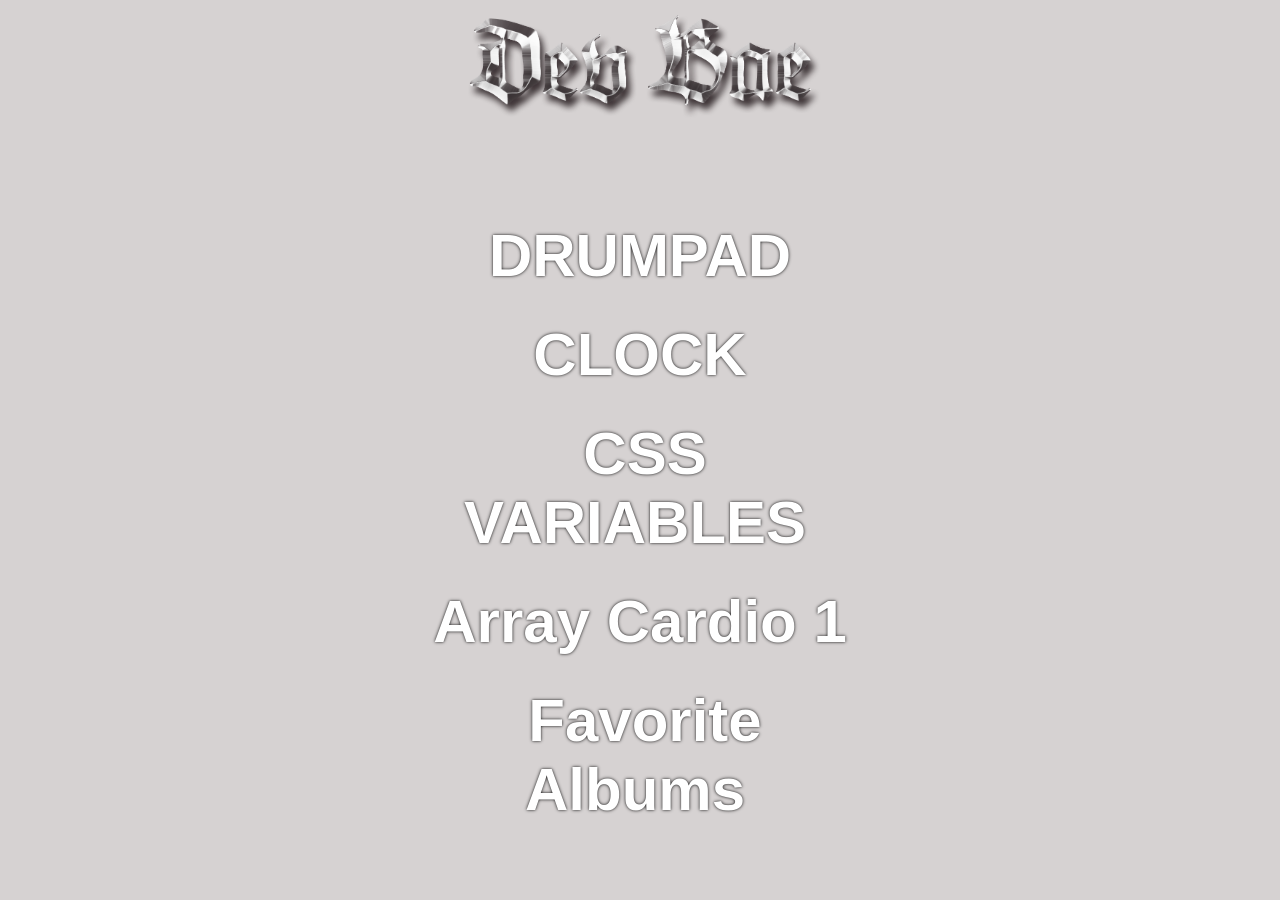
<file: index.html>
<!DOCTYPE html>
<html>

    <head>
        <meta charset="UTF-8">
        <link rel="stylesheet" href="style.css">
        <link rel="shortcut icon" href="icon.png">
        <title>Project Vanilla</title>
    </head>
    
    <body>
        <div class="wrapper">
            <div class="logo">
                <img src="logo.png" alt="logo">
            </div>
        </div>
        <ul class="projects">
            <li><a href="WebPad/index.html"><strong>DRUMPAD</strong></a></li>
            <li><a href="WebClock/index.html"><strong>CLOCK</strong></a></li>
            <li><a href="CSSVar/index.html"><strong>CSS VARIABLES</strong></a></li>
            <li><a href="ArrayCardio1/index.html"><strong>Array Cardio 1</strong></a></li>
            <li><a href="FlexPanel/index.html"><strong>Favorite Albums</strong></a></li>
        </ul>
    </body>
    
</html>
</file>
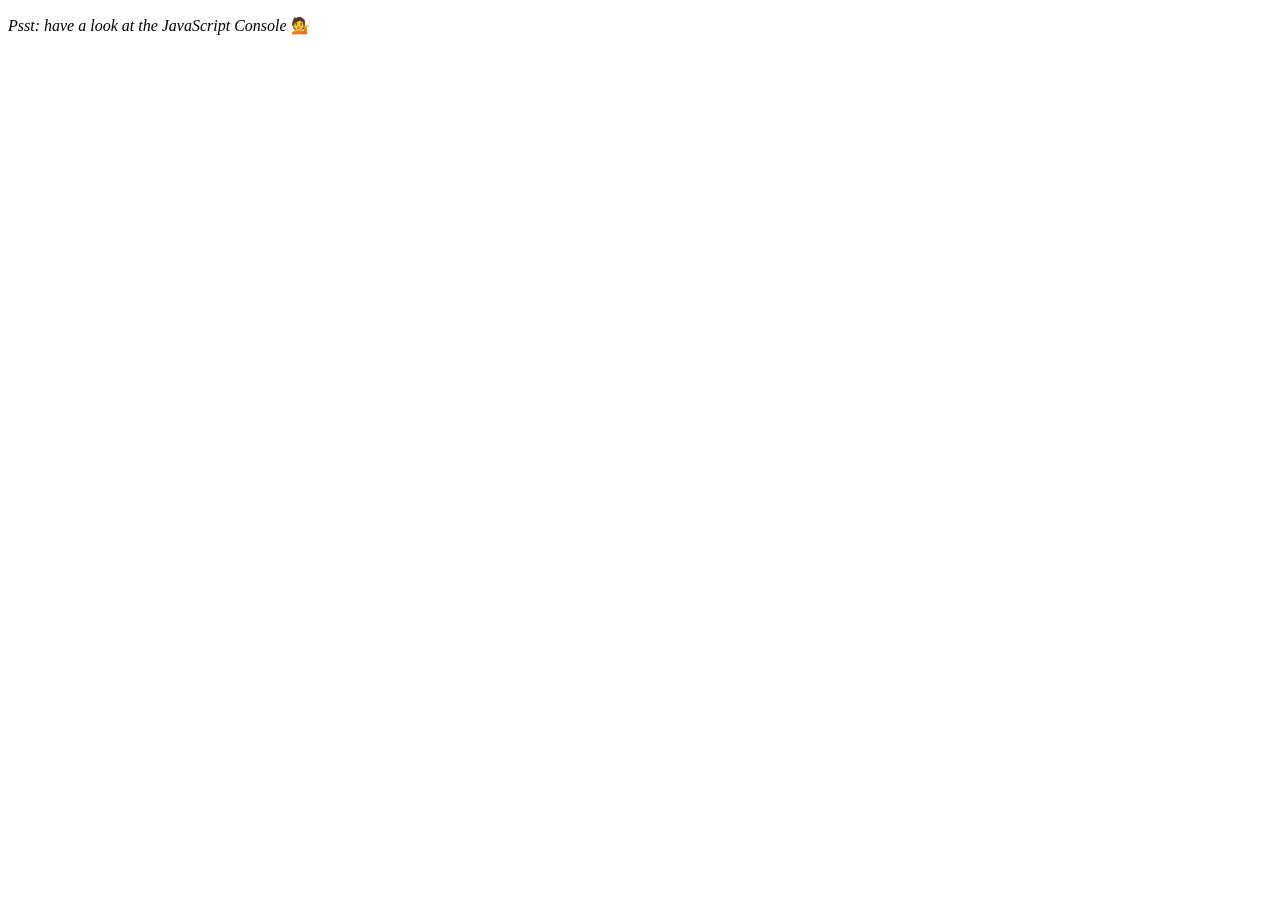
<file: ArrayCardio1/index.html>
<!DOCTYPE html>
<html lang="en">
    <head>
        <meta charset="UTF-8">
        <title>Array Cardio</title>
    </head>

    <body>
        <p><em>Psst: have a look at the JavaScript Console</em> 💁</p>
        <script>

            // Get your shorts on - this is an array workout!
            // ## Array Cardio Day 1

            // Some data we can work with

            const inventors = [
                { first: 'Albert', last: 'Einstein', year: 1879, passed: 1955 },
                { first: 'Isaac', last: 'Newton', year: 1643, passed: 1727 },
                { first: 'Galileo', last: 'Galilei', year: 1564, passed: 1642 },
                { first: 'Marie', last: 'Curie', year: 1867, passed: 1934 },
                { first: 'Johannes', last: 'Kepler', year: 1571, passed: 1630 },
                { first: 'Nicolaus', last: 'Copernicus', year: 1473, passed: 1543 },
                { first: 'Max', last: 'Planck', year: 1858, passed: 1947 },
                { first: 'Katherine', last: 'Blodgett', year: 1898, passed: 1979 },
                { first: 'Ada', last: 'Lovelace', year: 1815, passed: 1852 },
                { first: 'Sarah E.', last: 'Goode', year: 1855, passed: 1905 },
                { first: 'Lise', last: 'Meitner', year: 1878, passed: 1968 },
                { first: 'Hanna', last: 'Hammarström', year: 1829, passed: 1909 }
            ];

            const people = [
                'Bernhard, Sandra', 'Bethea, Erin', 'Becker, Carl', 'Bentsen, Lloyd', 'Beckett, Samuel', 'Blake, William', 'Berger, Ric', 'Beddoes, Mick', 'Beethoven, Ludwig',
                'Belloc, Hilaire', 'Begin, Menachem', 'Bellow, Saul', 'Benchley, Robert', 'Blair, Robert', 'Benenson, Peter', 'Benjamin, Walter', 'Berlin, Irving',
                'Benn, Tony', 'Benson, Leana', 'Bent, Silas', 'Berle, Milton', 'Berry, Halle', 'Biko, Steve', 'Beck, Glenn', 'Bergman, Ingmar', 'Black, Elk', 'Berio, Luciano',
                'Berne, Eric', 'Berra, Yogi', 'Berry, Wendell', 'Bevan, Aneurin', 'Ben-Gurion, David', 'Bevel, Ken', 'Biden, Joseph', 'Bennington, Chester', 'Bierce, Ambrose',
                'Billings, Josh', 'Birrell, Augustine', 'Blair, Tony', 'Beecher, Henry', 'Biondo, Frank'
            ];
            
            // Array.prototype.filter()
            // 1. Filter the list of inventors for those who were born in the 1500's
            const fifteen = inventors.filter(inventor => (inventor.year >= 1500 && inventor.year < 1600));

            console.table(fifteen);

            // Array.prototype.map()
            // 2. Give us an array of the inventors first and last names
            // const fullNames = inventors.map(inventor => (inventor.first + ' ' + inventor.last))
            const fullNames = inventors.map(inventor => `${inventor.first} ${inventor.last}`);

            console.log(fullNames);

            // Array.prototype.sort()
            // 3. Sort the inventors by birthday, oldest to youngest
            /* 
            const ordered = inventors.sort(function(a, b) {
            if (a.year > b.year) {
                return 1;
            } else {
                return -1;
            }
            }); 
            */

            const ordered = inventors.sort((a, b) => a.year > b.year ? 1 : -1);

            console.table(ordered);

            // Array.prototype.reduce()
            // 4. How many years did all the inventors live all together?
            const totalYears = inventors.reduce((total, inventor) => {
                return total + (inventor.passed - inventor.year);
            }, 0);  // Last zero is for initialization

            console.log(totalYears);

            // 5. Sort the inventors by years lived
            const oldest = inventors.sort(function(a, b) {
                const lastGuy = a.passed - a.year;
                const nextGuy = b.passed - b.year;
                return lastGuy > nextGuy ? -1 : 1;
            });

            console.table(oldest);

            // 6. create a list of Boulevards in Paris that contain 'de' anywhere in the name
            // https://en.wikipedia.org/wiki/Category:Boulevards_in_Paris
            // const category = document.querySelector('.mw-category');
            // const links = Array.from(category.querySelectorAll('a'));
            // const de = links
            //            .map(link => link.textContent)
            //            .filter(streetName => streetName.includes('de'));


            // 7. sort Exercise
            // Sort the people alphabetically by last name
            const alpha = people.sort((lastOne, nextOne) => {
                const [aLast, aFirst] = lastOne.split(', ');
                const [bLast, bFirst] = nextOne.split(', ');
                return aLast > bLast ? 1 : -1;
            });

            console.log(alpha);

            // 8. Reduce Exercise
            // Sum up the instances of each of these
            const data = ['car', 'car', 'truck', 'truck', 'bike', 'walk', 'car', 'van', 'bike', 'walk', 'car', 'van', 'car', 'truck' ];

            const transportation = data.reduce(function(obj, item) {
                if (!obj[item]) {
                    obj[item] = 0;
                }
                obj[item]++;
                return obj;
                }, {
            });

            console.log(transportation);

        </script>
    </body>

</html>
</file>
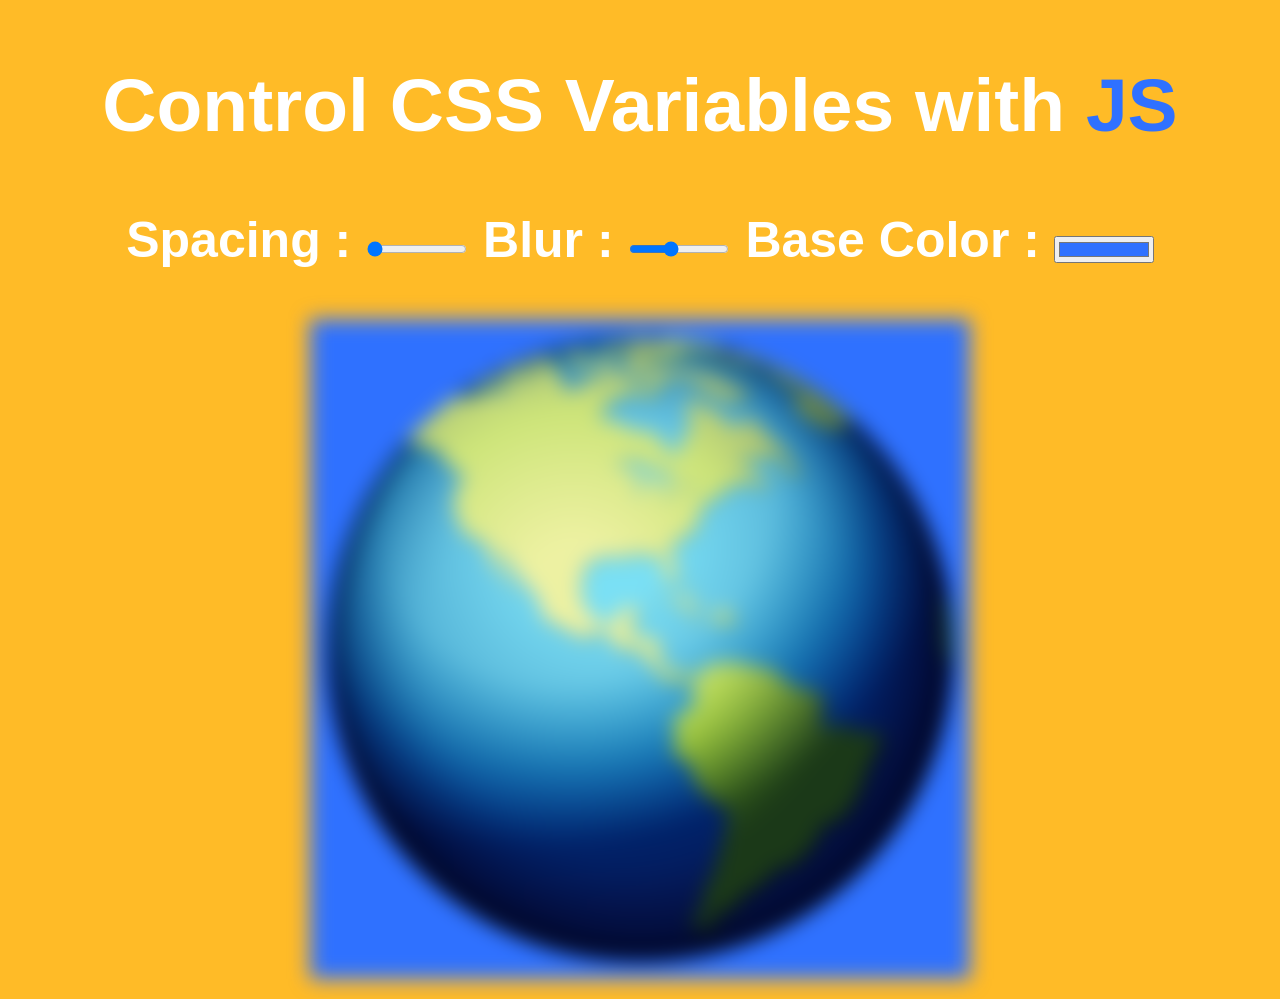
<file: CSSVar/index.html>
<!DOCTYPE html>
<html>
    <head>
        <meta charset="UTF-8">
        <title>CSS Variables</title>
    </head>

    <body>
        <h2>Control CSS Variables with <span class='hl'>JS</span></h2>

        <div class="controls">
            <label for="spacing"><b>Spacing :</b></label>
            <input id="spacing" type="range" name="spacing" min="10" max="200" value="10" data-sizing="px">

            <label for="blur"><b>Blur :</b></label>
            <input id="blur" type="range" name="blur" min="0" max="25" value="10" data-sizing="px">

            <label for="base"><b>Base Color :</b></label>
            <input id="base" type="color" name="base" value="#2F71FF">
        </div>

        <img src="Earth.png">

        <style>

            :root {
                --base: rgb(47, 113, 255);
                --spacing: 10px;
                --blur: 10px;
            }

            img {
                padding: var(--spacing);
                background: var(--base);
                filter: blur(var(--blur));
            }

            .hl {
                color: var(--base);
            }

            body {
                text-align: center;
                background: #ffbb27;
                color: white;
                font-family: 'helvetica neue', sans-serif;
                font-weight: 100;
                font-size: 50px;
            }

            .controls {
                margin-bottom: 50px;
            }

            input {
                width: 100px;
            }

        </style>

        <script>

            const inputs = document.querySelectorAll('.controls input');

            function handleUpdate() {
                const suffix = this.dataset.sizing || '';
                document.documentElement.style.setProperty(`--${this.name}`, this.value + suffix);
            }

            inputs.forEach(input => input.addEventListener('change', handleUpdate));
            inputs.forEach(input => input.addEventListener('mousemove', handleUpdate));

        </script>

    </body>
</html>
</file>
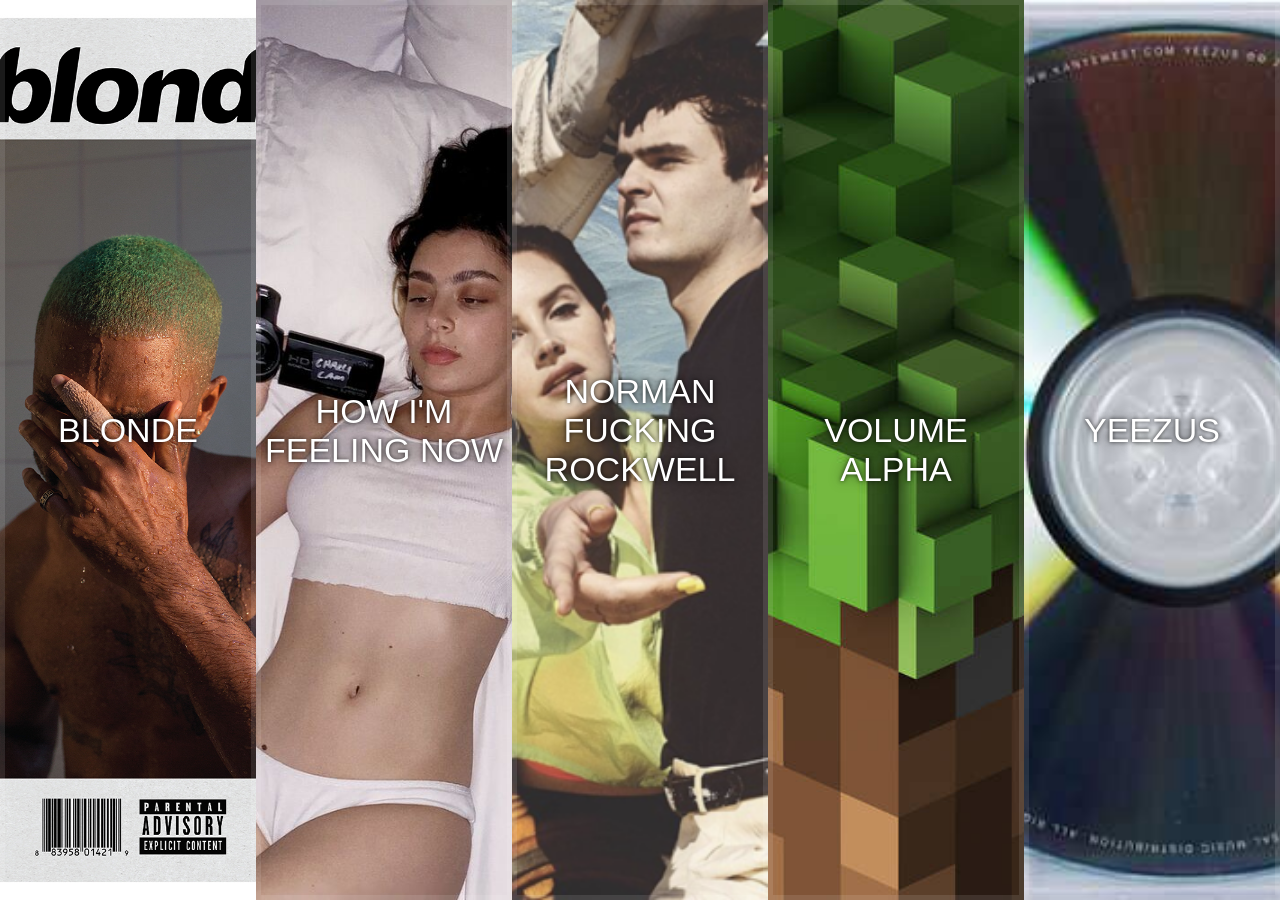
<file: FlexPanel/index.html>
<!DOCTYPE html>
<html lang="en">

    <head>
        <meta charset="UTF-8">
        <title>Favorite Albums</title>
        <link rel="shortcut icon" href="icon.png">
    </head>

    <body>
        <style>
            html {
                box-sizing: border-box;
                background: #ffffff;
                font-family: sans-serif;
                font-size: 20px;
                font-weight: 200;
            }
            
            body {
                margin: 0;
            }
            
            *, *:before, *:after {
                box-sizing: inherit;
            }

            .panels {
                min-height: 100vh;
                overflow: hidden;
                display: flex;
            }

            .panel {
                background: #6B0F9C;
                box-shadow: inset 0 0 0 5px rgba(255,255,255,0.1);
                color: white;
                text-align: center;
                align-items: center;
                /* Safari transitionend event.propertyName === flex */
                /* Chrome + FF transitionend event.propertyName === flex-grow */
                transition:
                    font-size 0.4s cubic-bezier(1,-0.19, 1,-0.11),
                    flex 0.6s cubic-bezier(0.61,-0.19, 0.7,-0.11),
                    background 0.2s;
                font-size: 20px;
                background-size: cover;
                background-position: center;
                flex: 1;
                justify-content: center;
                display: flex;
                flex-direction: column;
            }

            .panel1 { background-image:url('covers/Blonde.jpg'); }
            .panel2 { background-image:url('covers/HowImFeelingNow.jpg'); }
            .panel3 { background-image:url('covers/NormanFuckingRockwell.png'); }
            .panel4 { background-image:url('covers/VolumeAlpha.jpg'); }
            .panel5 { background-image:url('covers/Yeezus.jpg'); }

            /* Flex Children */
            .panel > * {
                margin: 0;
                width: 100%;
                transition: transform 0.1s;
                flex: 1 0 auto;
                display: flex;
                justify-content: center;
                align-items: center;
            }

            .panel > *:first-child { transform: translateY(-100%); }
            .panel.open-active > *:first-child { transform: translateY(0); }
            .panel > *:last-child { transform: translateY(100%); }
            .panel.open-active > *:last-child { transform: translateY(0); }

            .panel p {
                text-transform: uppercase;
                font-family: sans-serif;
                justify-content: center;
                align-items: center;
                text-shadow: 0 0 4px rgba(0, 0, 0, 0.72), 0 0 14px rgba(0, 0, 0, 0.45);
                font-size: 1.7em;
            }
            
            .panel p:nth-child(2) {
                font-size: 1.7em;
            }

            .panel.open {
                flex: 5;
                font-size: 1em;
            }

        </style>


        <div class="panels">
            <div class="panel panel1">
                <p>2016</p>
                <p>Blonde</p>
                <p>by Frank Ocean</p>
            </div>
            <div class="panel panel2">
                <p>2020</p>
                <p>How I'm Feeling Now</p>
                <p>by Charli XCX</p>
            </div>
            <div class="panel panel3">
                <p>2019</p>
                <p>Norman Fucking Rockwell</p>
                <p>by Lana Del Rey</p>
            </div>
            <div class="panel panel4">
                <p>2011</p>
                <p>Volume Alpha</p>
                <p>by C418</p>
            </div>
            <div class="panel panel5">
                <p>2013</p>
                <p>Yeezus</p>
                <p>by Kanye West</p>
            </div>
        </div>

        <script>
        
            const panels = document.querySelectorAll('.panel');
            
            function toggleOpen() {
                this.classList.toggle('open');
            }

            function toggleActive(e) {
                if (e.propertyName.includes('flex')) {
                    this.classList.toggle('open-active'); 
                }
            }

            panels.forEach(panel => panel.addEventListener('click', toggleOpen));
            panels.forEach(panel => panel.addEventListener('transitionend', toggleActive));
        
        </script>
    </body>

</html>
</file>
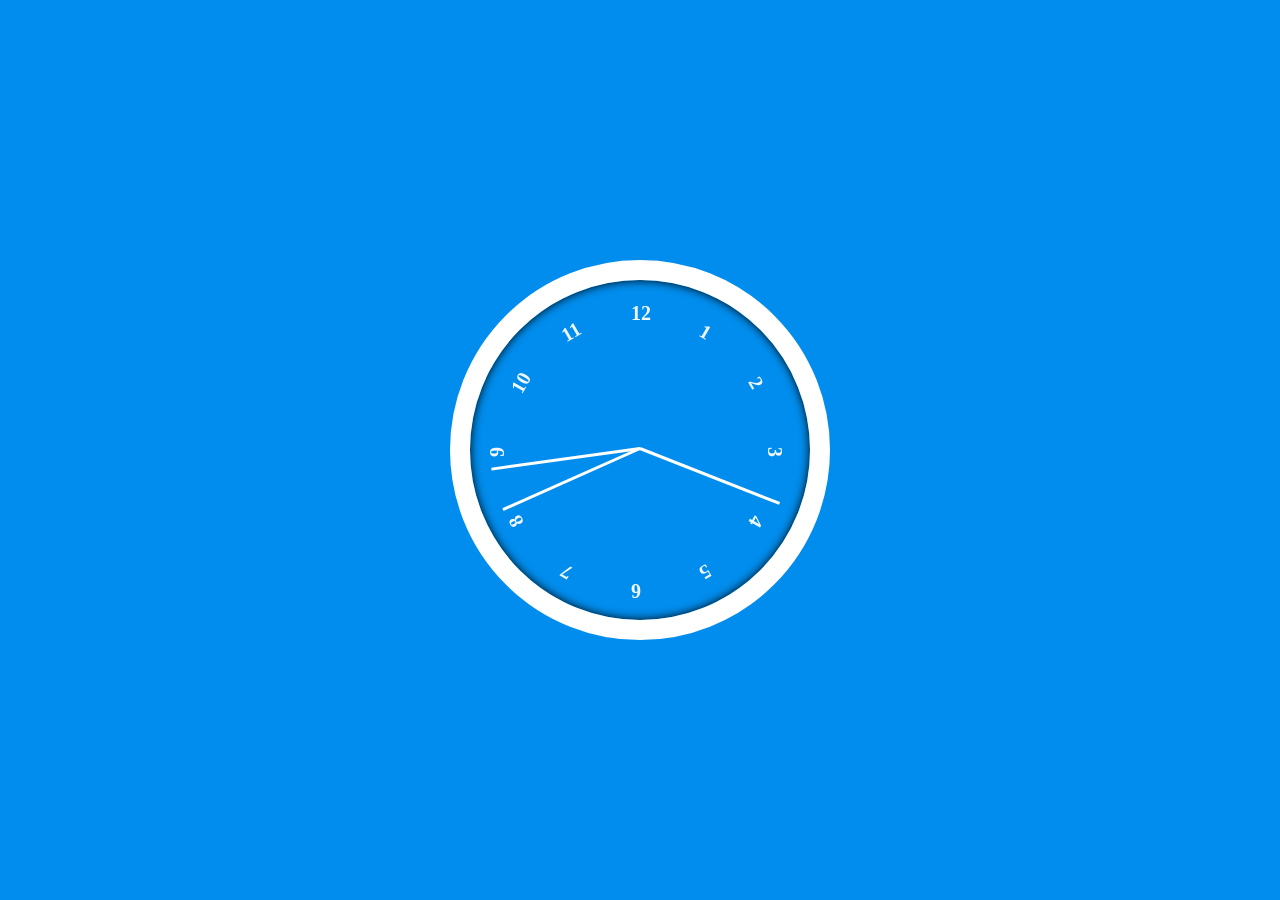
<file: WebClock/index.html>
<!DOCTYPE html>
<html>

    <head>
        <meta charset="UTF-8">
        <title>Clock</title>
    </head>
    
    <body>      
        <div class="clock">
            <div class="clock-face">
                <div class="hour">
                    <span class="a"><strong>12</strong></span>
                    <span class="b"><strong>1</strong></span>
                    <span class="c"><strong>2</strong></span>
                    <span class="d"><strong>3</strong></span>
                    <span class="e"><strong>4</strong></span>
                    <span class="f"><strong>5</strong></span>
                    <span class="g"><strong>6</strong></span>
                    <span class="h"><strong>7</strong></span>
                    <span class="i"><strong>8</strong></span>
                    <span class="j"><strong>9</strong></span>
                    <span class="k"><strong>10</strong></span>
                    <span class="l"><strong>11</strong></span>
                </div>
                <div class="hand hour-hand"></div>
                <div class="hand min-hand"></div>
                <div class="hand second-hand"></div>
            </div>
        </div>

        <style>

            html {
                background: #018DED;
                background-size: cover;
                font-family: 'helvetica neue';
                text-align: center;
                font-size: 10px;
            }

            body {
                margin: 0;
                font-size: 2rem;
                display: flex;
                flex: 1;
                min-height: 100vh;
                align-items: center;
            }

            .clock {
                width: 30rem;
                height: 30rem;
                border: 20px solid rgb(255, 255, 255);
                border-radius: 50%;
                margin: 50px auto;
                position: relative;
                padding: 2rem;
                box-shadow: inset 0 0 10px rgb(0, 0, 0);
            }

            .hour span {
                text-align: center;
                color: aliceblue;
                height: 30rem;
                position: absolute;
                left: 47%;
                top: 1.5%;
            }

            .a { transform: rotate(0deg); }
            .b { transform: rotate(30deg); }
            .c { transform: rotate(60deg); }
            .d { transform: rotate(90deg); }
            .e { transform: rotate(120deg); }
            .f { transform: rotate(150deg); }
            .g { transform: rotate(180deg); }
            .h { transform: rotate(210deg); }
            .i { transform: rotate(240deg); }
            .j { transform: rotate(270deg); }
            .k { transform: rotate(300deg); }
            .l { transform: rotate(330deg); }

            .clock-face {
                position: relative;
                width: 100%;
                height: 100%;
                transform: translateY(-3px); /* account for the height of the clock hands */
            }

            .hand {
                width: 50%;
                height: 3px;
                background: rgb(255, 255, 255);
                position: absolute;
                top: 50%;
                transform-origin: 100%;
                transform: rotate(90deg);
                transition: all 0.005s;
                transition-timing-function: cubic-bezier(0.1, 2.7, 0.57, 1);
            }

        </style>

        <script>
        
            const secondHand = document.querySelector('.second-hand');
            const minuteHand = document.querySelector('.min-hand');
            const hourHand = document.querySelector('.hour-hand')

            function setDate() {
                const now = new Date();

                const seconds = now.getSeconds();
                const minutes = now.getMinutes();
                const hours = now.getHours();
                
                const secondsDegrees = ((seconds / 60) * 360) + 90;
                const minutesDegrees = ((minutes / 60) * 360) + (seconds / 10) + 90;
                const hoursDegrees = ((hours / 12) * 360) + (minutes / 2) + 90;

                secondHand.style.transform = `rotate(${secondsDegrees}deg)`;
                minuteHand.style.transform = `rotate(${minutesDegrees}deg)`;
                hourHand.style.transform = `rotate(${hoursDegrees}deg)`;

                console.log(seconds);
                console.log(secondsDegrees);

            }

            setInterval(setDate, 1000);

        </script>
    </body>

</html>
</file>
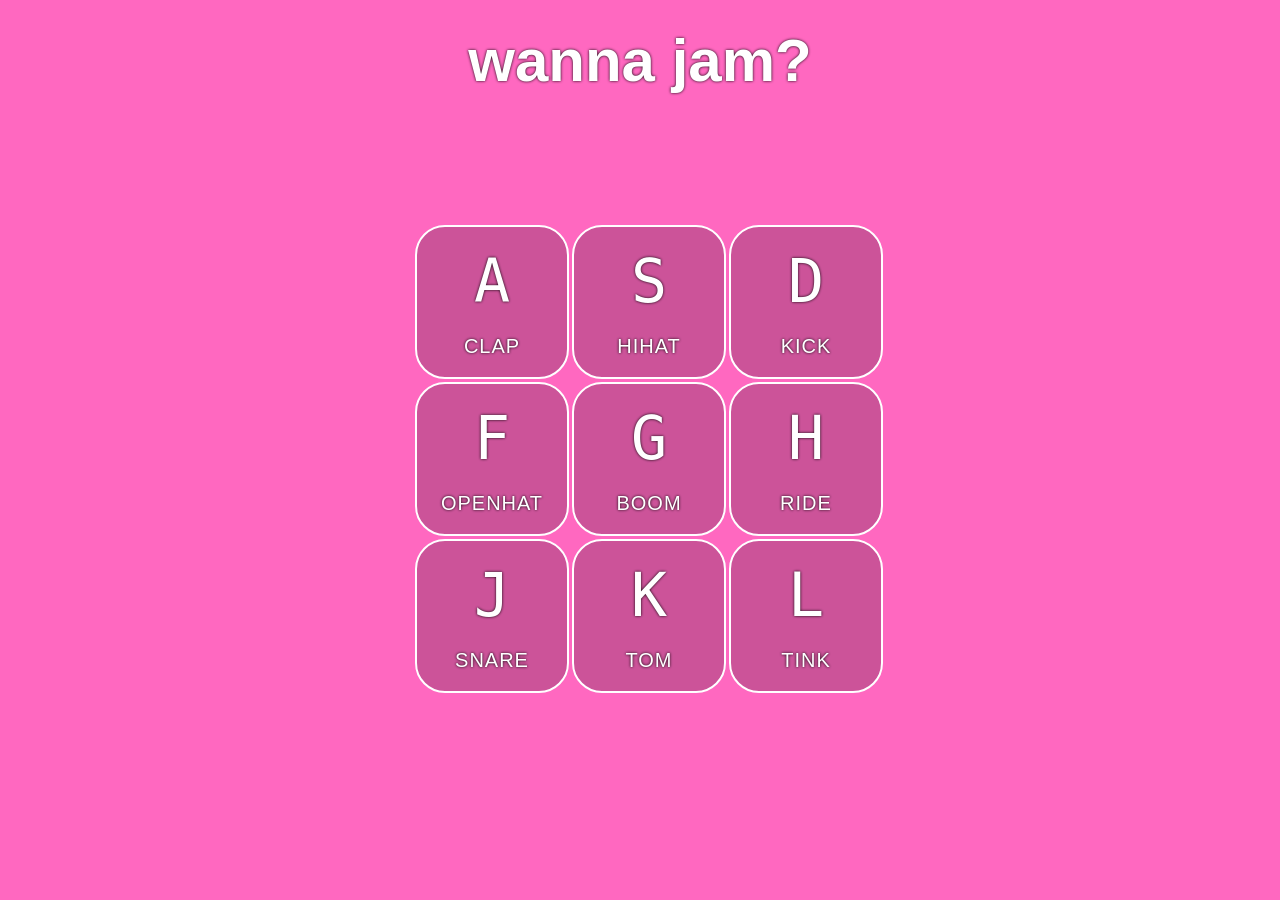
<file: WebPad/index.html>
<!DOCTYPE html>
<html>

    <head>
        <meta charset="UTF-8">
        <title>webpad</title>
        <link rel="stylesheet" href="style.css">
        <link rel="shortcut icon" href="drum.png">
    </head>
    
    <body>
        <h1>wanna jam?</h1>
        
        <! data-key는 키보드의 자바스크립트 이벤트 키코드 >
        <div class="container">
            <div class="keys">
                <div data-key="65" class="key">
                    <kbd>A</kbd>
                    <span class="sound">clap</span>
                </div>
                <div data-key="83" class="key">
                    <kbd>S</kbd>
                    <span class="sound">hihat</span>
                </div>
                <div data-key="68" class="key">
                    <kbd>D</kbd>
                    <span class="sound">kick</span>
                </div>
                <div data-key="70" class="key">
                    <kbd>F</kbd>
                    <span class="sound">openhat</span>
                </div>
                <div data-key="71" class="key">
                    <kbd>G</kbd>
                    <span class="sound">boom</span>
                </div>
                <div data-key="72" class="key">
                    <kbd>H</kbd>
                    <span class="sound">ride</span>
                </div>
                <div data-key="74" class="key">
                    <kbd>J</kbd>
                    <span class="sound">snare</span>
                </div>
                <div data-key="75" class="key">
                    <kbd>K</kbd>
                    <span class="sound">tom</span>
                </div>
                <div data-key="76" class="key">
                    <kbd>L</kbd>
                    <span class="sound">tink</span>
                </div>
            </div>  
        </div>
      
        <audio data-key="65" src="sounds/clap.wav"></audio>
        <audio data-key="83" src="sounds/hihat.wav"></audio>
        <audio data-key="68" src="sounds/kick.wav"></audio>
        <audio data-key="70" src="sounds/openhat.wav"></audio>
        <audio data-key="71" src="sounds/boom.wav"></audio>
        <audio data-key="72" src="sounds/ride.wav"></audio>
        <audio data-key="74" src="sounds/snare.wav"></audio>
        <audio data-key="75" src="sounds/tom.wav"></audio>
        <audio data-key="76" src="sounds/tink.wav"></audio>

        <script>
      
            function playSound(e) {
                const audio = document.querySelector(`audio[data-key="${e.keyCode}"]`);
                const key = document.querySelector(`.key[data-key="${e.keyCode}"]`);
                
                console.log(audio);
                console.log(key);

                if (!audio) return; // stop the function from running all together
                audio.currentTime = 0;  // rewind to the start
                audio.play();
                key.classList.add("playing"); 
            }

            function removeTransition(e){
                if (e.propertyName !=="transform") return; // skip it if it's not a transform
                this.classList.remove("playing");
            }

            const keys = document.querySelectorAll(".key");
            keys.forEach(key => key.addEventListener("transitionend", removeTransition));
            window.addEventListener("keydown", playSound);

        </script>
    </body>

</html>
</file>
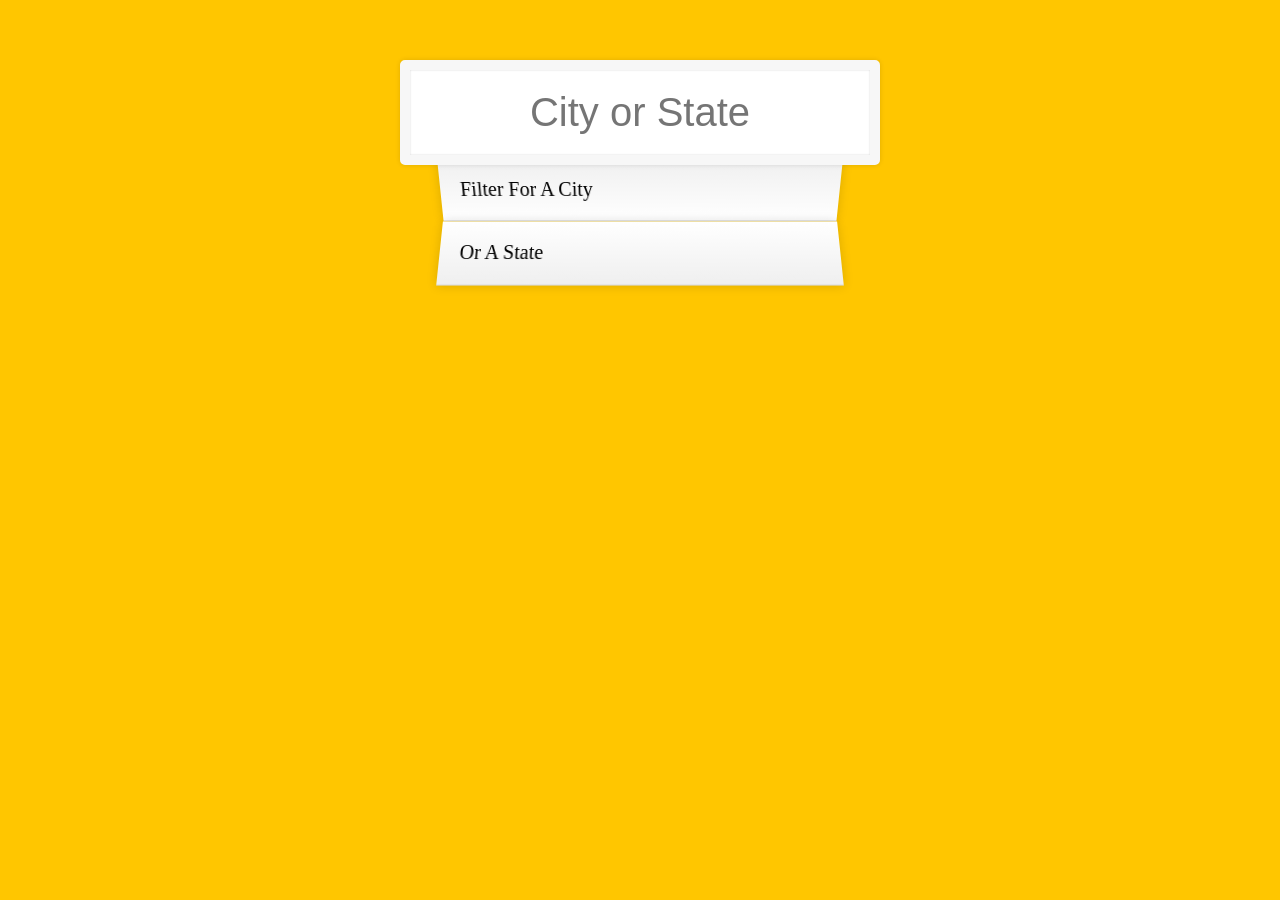
<file: TypeAhead/index-START.html>
<!DOCTYPE html>
<html lang="en">
<head>
  <meta charset="UTF-8">
  <title>Type Ahead 👀</title>
  <link rel="stylesheet" href="style.css">
</head>
<body>

  <form class="search-form">
    <input type="text" class="search" placeholder="City or State">
    <ul class="suggestions">
      <li>Filter for a city</li>
      <li>or a state</li>
    </ul>
  </form>
<script>
const endpoint = 'https://gist.githubusercontent.com/Miserlou/c5cd8364bf9b2420bb29/raw/2bf258763cdddd704f8ffd3ea9a3e81d25e2c6f6/cities.json';

</script>
</body>
</html>
</file>
<file: style.css>
* {
    margin: 0;
    padding: 0;
    background-color: rgb(214, 210, 210);
    font-family: Arial, Helvetica, sans-serif;
}

.wrapper {
    width: 100%;
    margin: auto;
}

.logo img {
    display: block;
    margin: auto;
    width : 30%;
}

.projects {
    width: 500px;
    margin-left: auto;
    margin-right: auto;
    margin-top: 100px;
    list-style: none;
    text-align: center;
}

.projects li {
    margin: 30px;
}

.projects li a {
    text-decoration: none;
    font-size: 60px;
    color: white;
    text-shadow: 0 0 .2rem rgb(0, 0, 0);
    padding: 5px 10px;
}

.projects li a:hover {
    color: white;
    text-shadow: 0 0 2rem rgb(199, 253, 255);
}
</file>
<file: WebPad/style.css>
html {
  font-size: 10px;
  background-color: rgb(255, 104, 192);
}

body,html {
  margin: 0;
  padding: 0;
  font-family: sans-serif;
  text-shadow: 0 0 .3rem rgb(0, 0, 0);
}

h1 {
  margin-top: 2%;
  color: #ffffff;
  text-align: center;
  font-size: 60px;
}

.container {
  width: 450px; 
  height: 450px; 
  position: fixed; 
  left:50%; 
  top:50%; 
  margin-left: -225px; 
  margin-top: -225px;
}

.keys {
  display: grid;
  grid-template-columns: 150px 150px 150px;
  grid-template-rows: 150px 150px 150px;
  grid-gap: 0.7rem;
}

.key {
  display: flex;
  justify-content: space-evenly;
  flex-direction: column;
  text-align: center;
  border: 2px solid white;
  border-radius: 3rem;
  transition: all .07s ease;
  width: 150px;
  height: 150px;
  color: white;
  background: rgba(0,0,0,0.2);
  text-shadow: 0 0 .3rem rgb(0, 0, 0);
}

.playing {
  transform: scale(1.1);
  border-color: #0cf4fc;
  box-shadow: 0 0 1rem #19f2fa;
}

kbd {
  align-items: center;
  display: block;
  font-size: 6rem;
}

.sound {
  font-size: 2rem;
  text-transform: uppercase;
  letter-spacing: .1rem;
  color: #ffffff;
}
</file>
<file: TypeAhead/style.css>
html {
  box-sizing: border-box;
  background: #ffc600;
  font-family: 'helvetica neue';
  font-size: 20px;
  font-weight: 200;
}

*, *:before, *:after {
  box-sizing: inherit;
}

input {
  width: 100%;
  padding: 20px;
}

.search-form {
  max-width: 400px;
  margin: 50px auto;
}

input.search {
  margin: 0;
  text-align: center;
  outline: 0;
  border: 10px solid #F7F7F7;
  width: 120%;
  left: -10%;
  position: relative;
  top: 10px;
  z-index: 2;
  border-radius: 5px;
  font-size: 40px;
  box-shadow: 0 0 5px rgba(0, 0, 0, 0.12), inset 0 0 2px rgba(0, 0, 0, 0.19);
}

.suggestions {
  margin: 0;
  padding: 0;
  position: relative;
  /*perspective: 20px;*/
}

.suggestions li {
  background: white;
  list-style: none;
  border-bottom: 1px solid #D8D8D8;
  box-shadow: 0 0 10px rgba(0, 0, 0, 0.14);
  margin: 0;
  padding: 20px;
  transition: background 0.2s;
  display: flex;
  justify-content: space-between;
  text-transform: capitalize;
}

.suggestions li:nth-child(even) {
  transform: perspective(100px) rotateX(3deg) translateY(2px) scale(1.001);
  background: linear-gradient(to bottom,  #ffffff 0%,#EFEFEF 100%);
}

.suggestions li:nth-child(odd) {
  transform: perspective(100px) rotateX(-3deg) translateY(3px);
  background: linear-gradient(to top,  #ffffff 0%,#EFEFEF 100%);
}

span.population {
  font-size: 15px;
}

.hl {
  background: #ffc600;
}
</file>
